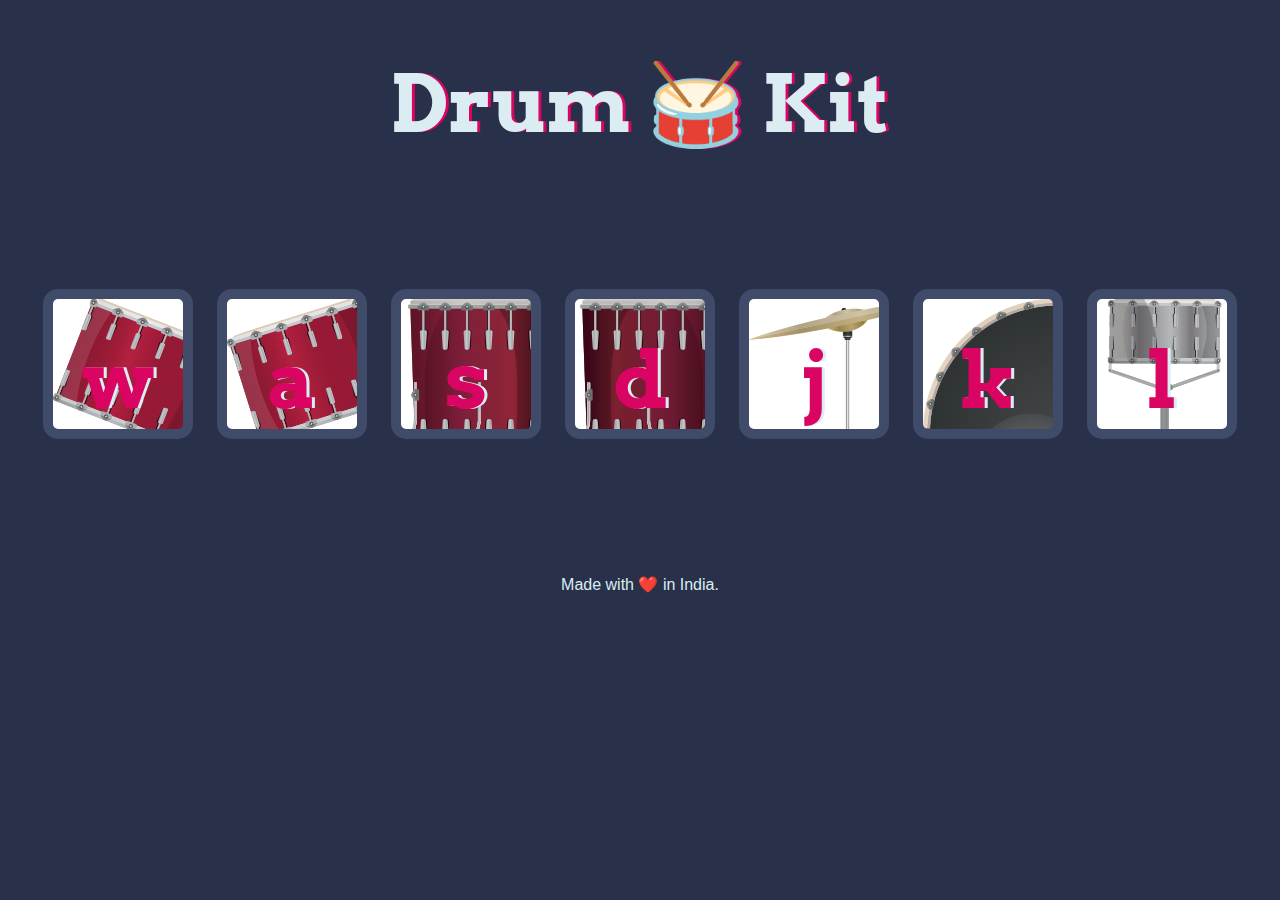
<file: Web-Dev/projects/project-2-Drums/index.html>
<!DOCTYPE html>
<html lang="en" dir="ltr">

<head>
  <meta charset="utf-8">
  <title>Drum Kit</title>
  <link rel="stylesheet" href="styles.css">
  <link href="https://fonts.googleapis.com/css?family=Arvo" rel="stylesheet">
</head>

<body>

  <h1 id="title">Drum 🥁 Kit</h1>
  <div class="set">
    <button class="w drum">w</button>
    <button class="a drum">a</button>
    <button class="s drum">s</button>
    <button class="d drum">d</button>
    <button class="j drum">j</button>
    <button class="k drum">k</button>
    <button class="l drum">l</button>
  </div>


  <footer>
    Made with ❤️ in India.
  </footer>
  <script src="index.js"></script>
</body>

</html>
</file>
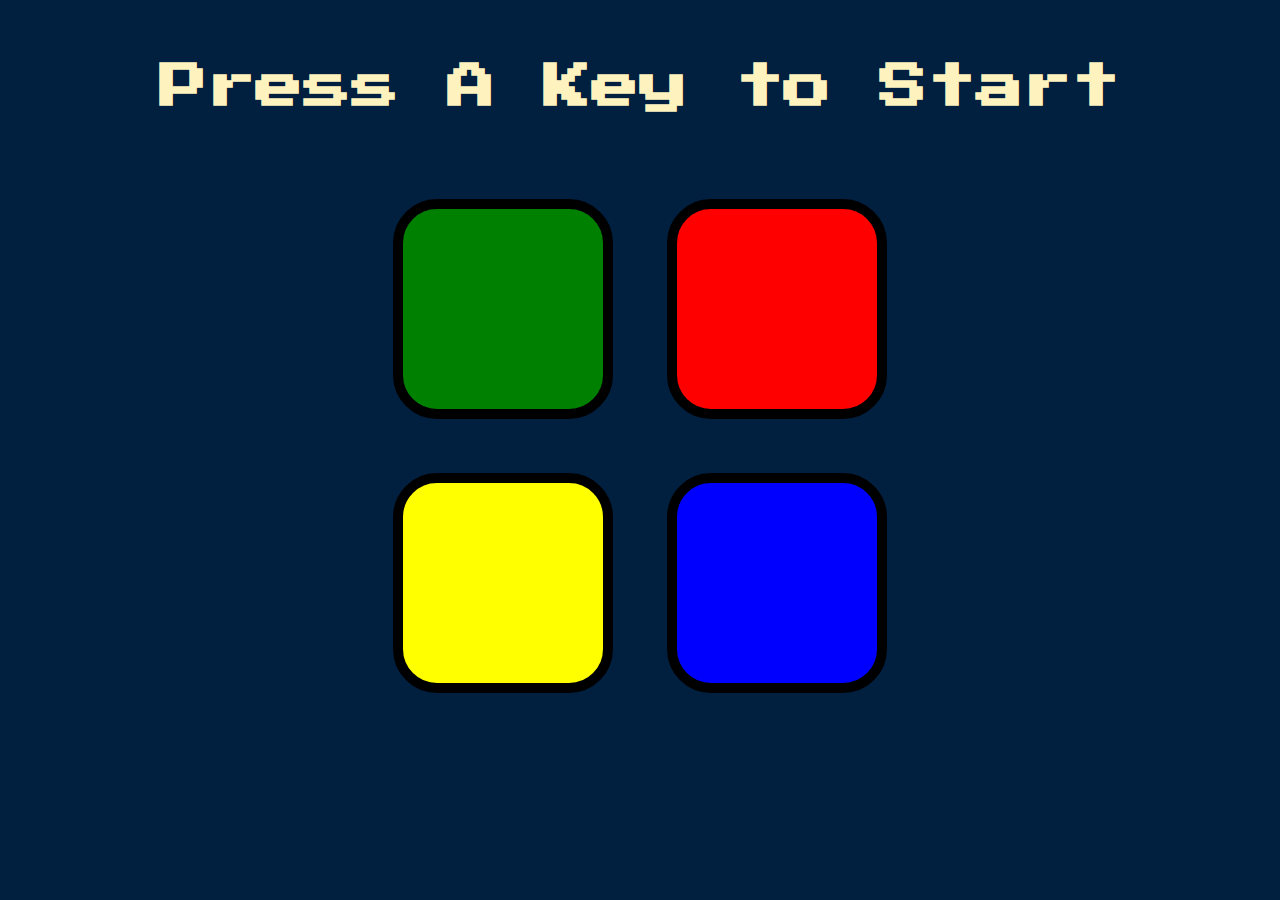
<file: Web-Dev/projects/project-3-SimonGame/index.html>
<!DOCTYPE html>
<html lang="en" dir="ltr">

<head>
  <meta charset="utf-8">
  <title>Simon</title>
  <link rel="stylesheet" href="styles.css">
  <link href="https://fonts.googleapis.com/css?family=Press+Start+2P" rel="stylesheet">
</head>

<body>
  <h1 id="level-title">Press A Key to Start</h1>
  <div class="container">
    <div lass="row">

      <div type="button" id="green" class="btn green">

      </div>

      <div type="button" id="red" class="btn red">

      </div>
    </div>

    <div class="row">

      <div type="button" id="yellow" class="btn yellow">

      </div>
      <div type="button" id="blue" class="btn blue">

      </div>

    </div>

  </div>
  <script src="https://code.jquery.com/jquery-3.6.0.min.js"></script>
  <script src="game.js"></script>
</body>

</html>
</file>
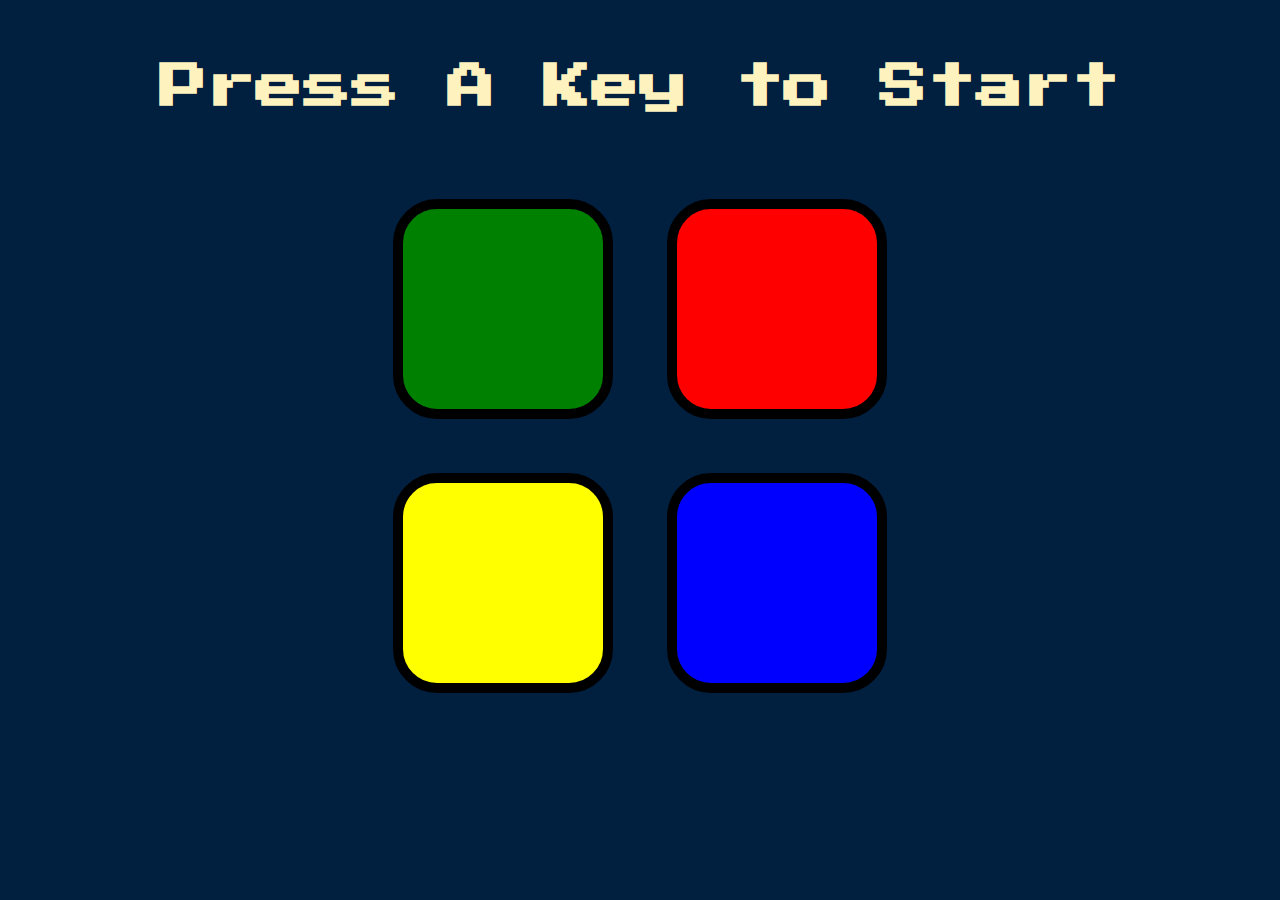
<file: Udemy-projects/Web-Dev/projects/project-3-SimonGame/index.html>
<!DOCTYPE html>
<html lang="en" dir="ltr">

<head>
  <meta charset="utf-8">
  <title>Simon</title>
  <link rel="stylesheet" href="styles.css">
  <link href="https://fonts.googleapis.com/css?family=Press+Start+2P" rel="stylesheet">
</head>

<body>
  <h1 id="level-title">Press A Key to Start</h1>
  <div class="container">
    <div class="row">

      <div type="button" id="green" class="btn green">

      </div>

      <div type="button" id="red" class="btn red">

      </div>
    </div>

    <div class="row">

      <div type="button" id="yellow" class="btn yellow">

      </div>
      <div type="button" id="blue" class="btn blue">

      </div>

    </div>

  </div>
  <script src="https://code.jquery.com/jquery-3.6.0.min.js"></script>
  <script src="game.js"></script>
</body>

</html>
</file>
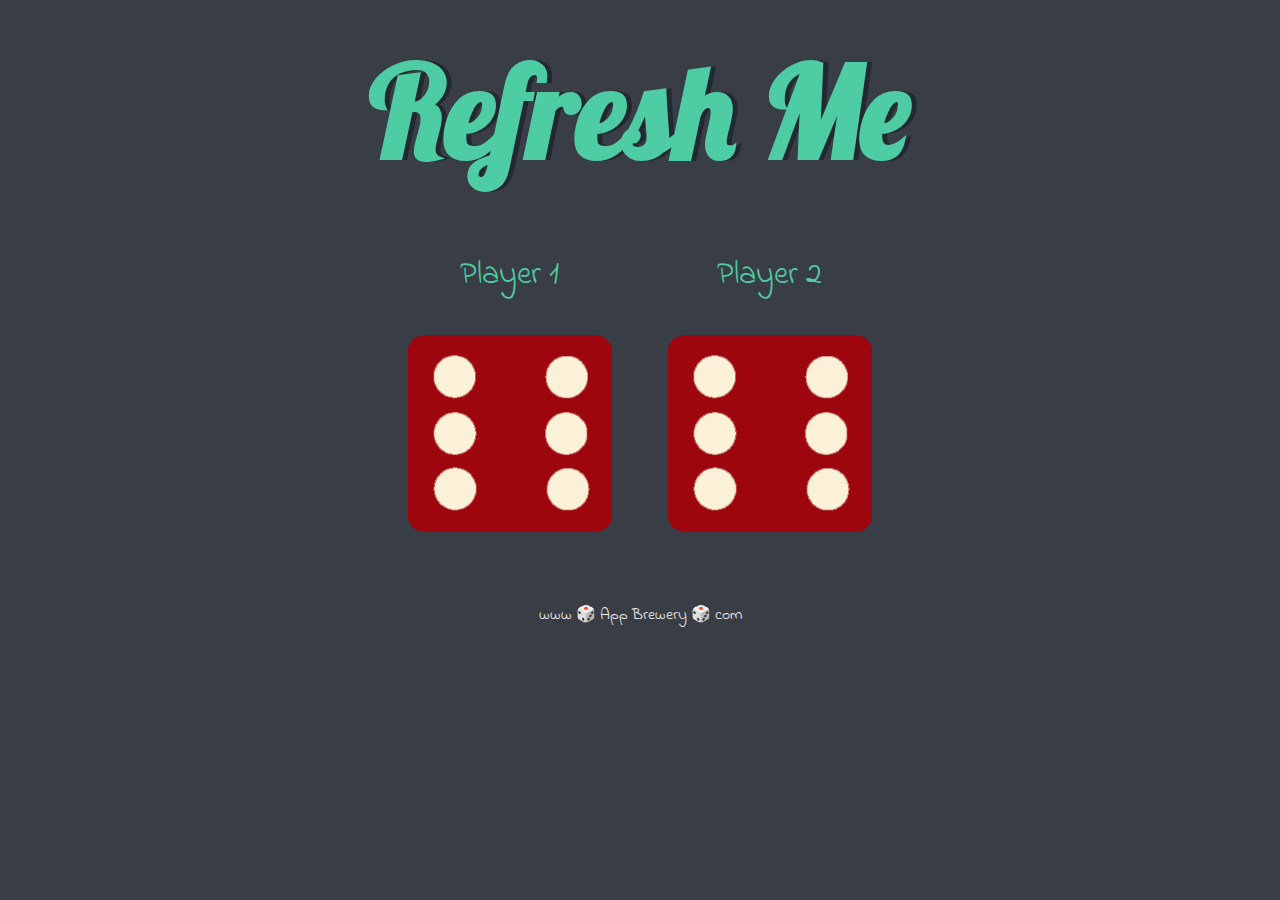
<file: Udemy-projects/Web-Dev/projects/project-1-Dice/dicee.html>
<!DOCTYPE html>
<html lang="en" dir="ltr">
  <head>
    <meta charset="utf-8" />
    <title>Dicee</title>
    <link rel="stylesheet" href="styles.css" />
    <link
      href="https://fonts.googleapis.com/css?family=Indie+Flower|Lobster"
      rel="stylesheet"
    />
  </head>
  <body>
    
    <div class="container">
      <h1 id="refresh" class="refresh">Refresh Me</h1>

      <div class="dice">
        <p>Player 1</p>
        <img class="img1" src="images/dice6.png" />
      </div>

      <div class="dice">
        <p>Player 2</p>
        <img class="img2" src="images/dice6.png" />
      </div>
    </div>

    <footer>www 🎲 App Brewery 🎲 com</footer>
    <script src="index.js"></script>
  </body>
</html>
</file>
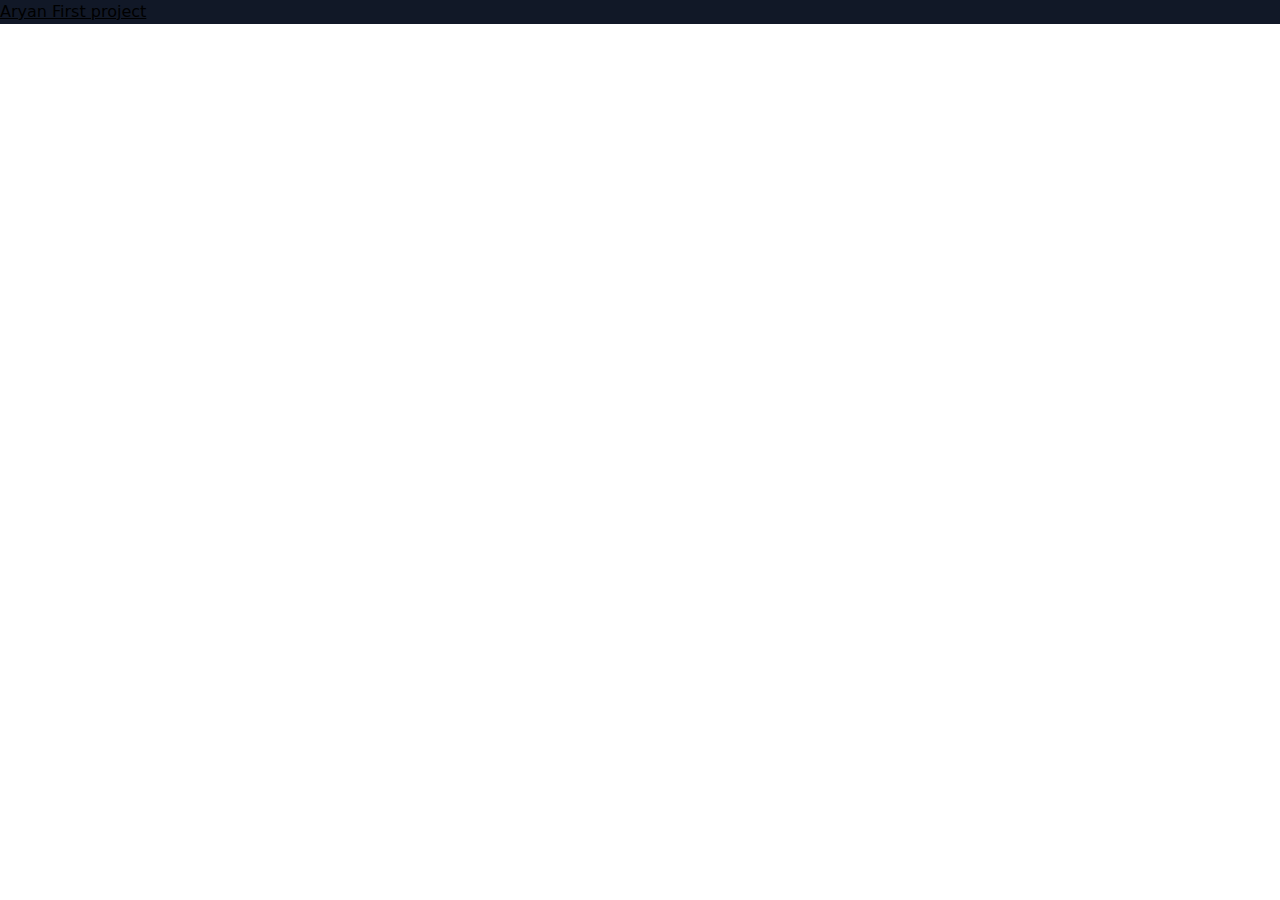
<file: Udemy-projects/Web-Dev/Learning/Tailwind/src/first.html>
<!doctype html>
<html>
<head>
  <meta charset="UTF-8">
  <meta name="viewport" content="width=device-width, initial-scale=1.0">
  <link href="./output.css" rel="stylesheet">
</head>
<body>
  <h1 class="underline bg-gray-900">
    Aryan First project
  </h1>
</body>
</html>
</file>
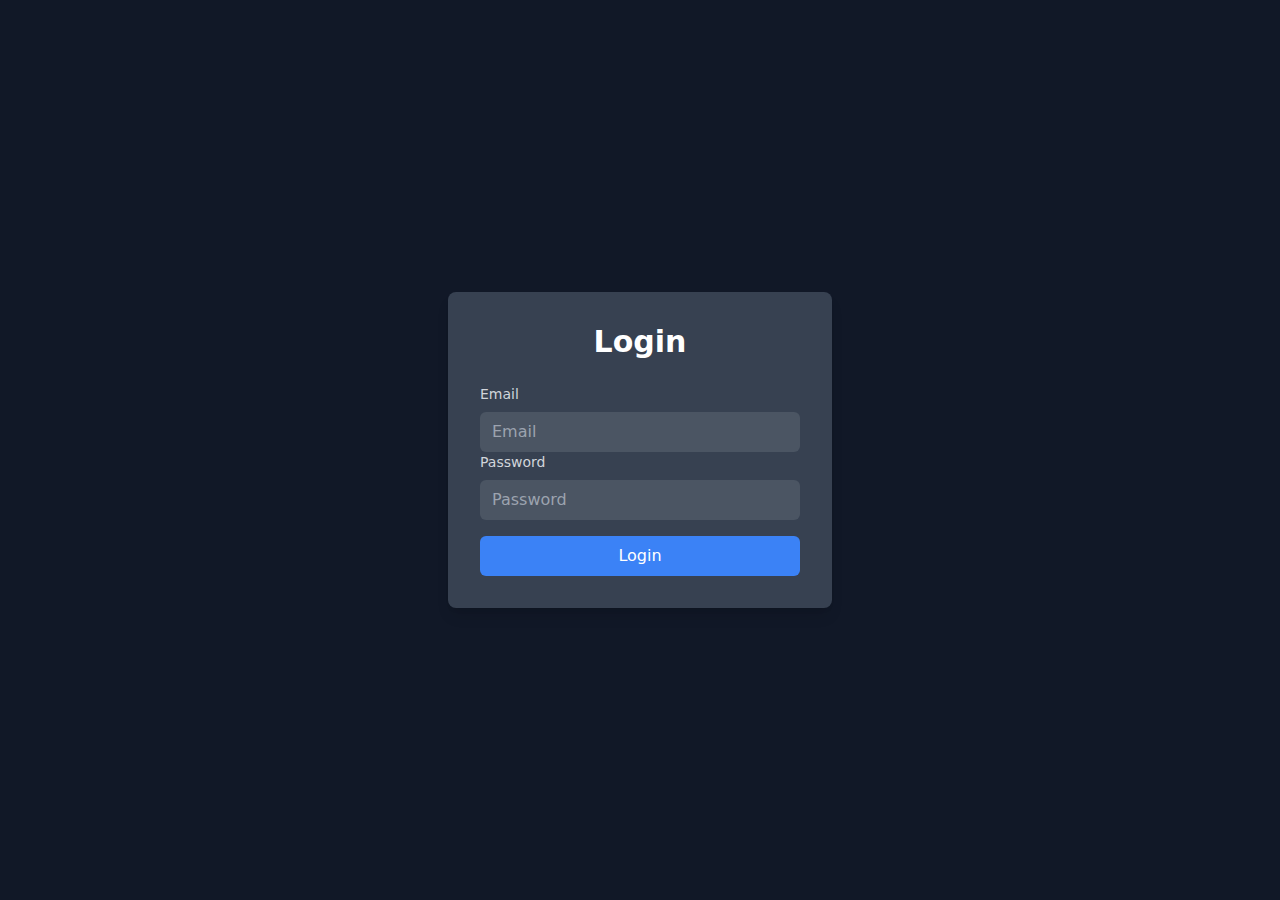
<file: Udemy-projects/Web-Dev/Learning/Tailwind/src/login.html>
<!doctype html>
<html lang="en">

<head>
  <meta charset="UTF-8">
  <meta name="viewport" content="width=device-width, initial-scale=1.0">
  <link href="./output.css" rel="stylesheet">
  <title>Document</title>
</head>

<body class="bg-gray-900 flex justify-center items-center 
 min-h-screen">
  <div class="bg-gray-700 m-4 rounded-lg p-8 shadow-lg max-w-sm w-full">
    <h2 class="text-center text-3xl text-white mb-6 font-bold">Login</h2>
    <form >
      <div>
        <label class="block text-sm font-medium text-gray-300 mb-2 " for="">Email</label>
        <input class="focus:border-collapse w-full px-3 py-2 bg-gray-600 text-white rounded-md" type="email" name=""placeholder="Email" id=""></label>
      </div>
      <div>
        <label class="block text-sm font-medium text-gray-300 mb-2 " for="">Password</label>
        <input class="w-full px-3 py-2 bg-gray-600 text-white rounded-md" type="Password" name=""placeholder="Password" id=""></label>
      </div>
      <button class="w-full bg-blue-500 text-white rounded-md px-3 py-2 mt-4
      hover:bg-blue-700"
      type="submit">Login</button>
    </form>

  </div>
</body>

</html>
</file>
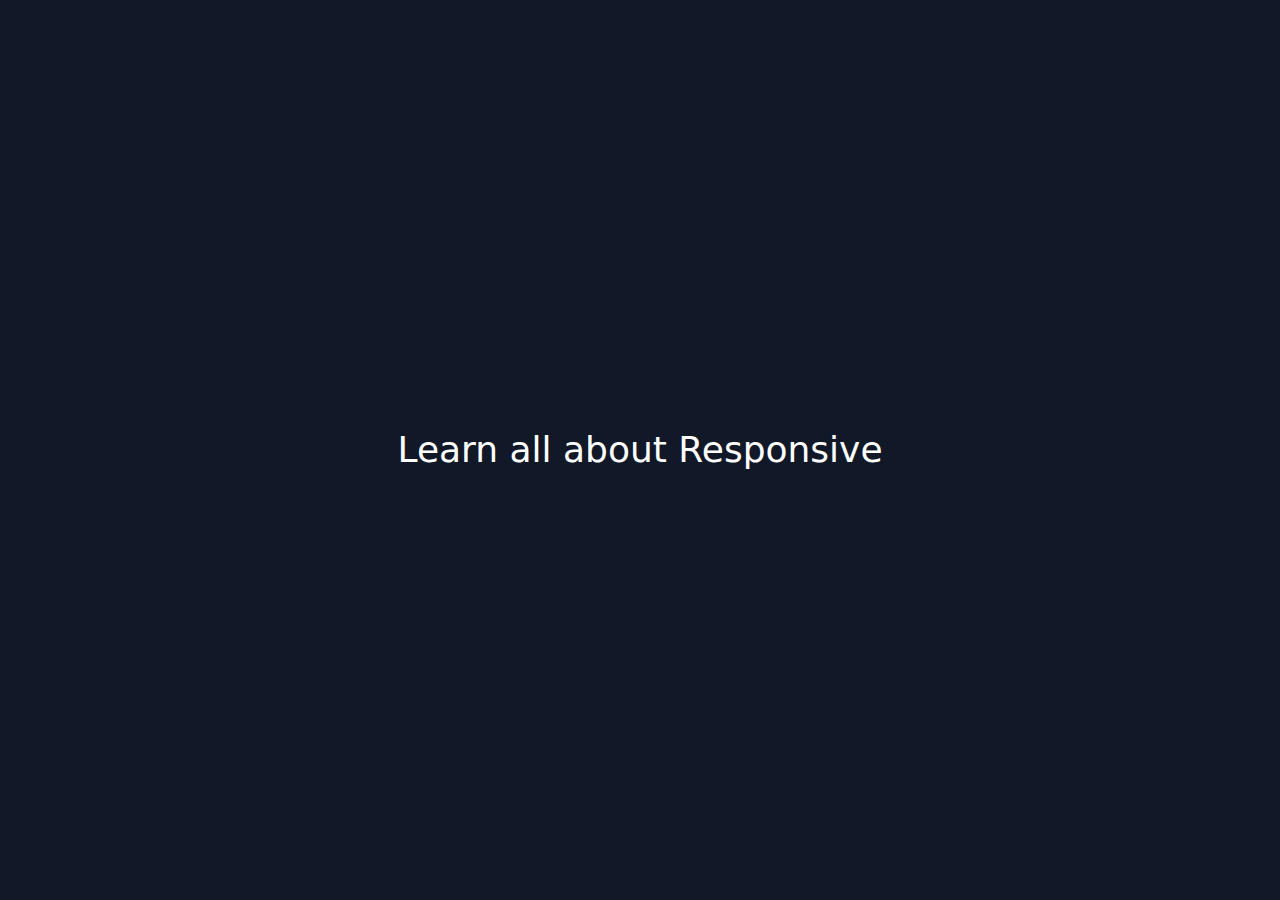
<file: Udemy-projects/Web-Dev/Learning/Tailwind/src/responsive.html>
<!DOCTYPE html>
<html lang="en">
<head>
    <meta charset="UTF-8">
    <meta name="viewport" content="width=device-width, initial-scale=1.0">
    <title>Responsive</title>
    <link rel="stylesheet" href="output.css">
</head>
<body class="bg-gray-900 text-white flex justify-center items-center min-h-screen">
    <h1 class="text-sm sm:text-4xl ">Learn all about Responsive</h1>
</body>
</html>
</file>
<file: Web-Dev/projects/project-2-Drums/styles.css>
body {
  text-align: center;
  background-color: #283149;
}

h1 {
  font-size: 5rem;
  color: #DBEDF3;
  font-family: "Arvo", cursive;
  text-shadow: 3px 0 #DA0463;

}

footer {
  color: #DBEDF3;
  font-family: sans-serif;
}

.w {
  background-image: url("images/tom1.png");
}

.a {
  background-image: url("images/tom2.png");
}

.s {
  background-image: url("images/tom3.png");
}

.d {
  background-image: url("images/tom4.png");
}

.j {
  background-image: url("images/crash.png");
}

.k {
  background-image: url("images/kick.png");
}

.l {
  background-image: url("images/snare.png");
}

.set {
  margin: 10% auto;
}

.game-over {
  background-color: red;
  opacity: 0.8;
}

.pressed {
  box-shadow: 0 3px 4px 0 #DBEDF3;
  opacity: 0.5;
}

.red {
  color: red;
}

.drum {
  outline: none;
  border: 10px solid #404B69;
  font-size: 5rem;
  font-family: 'Arvo', cursive;
  line-height: 2;
  font-weight: 900;
  color: #DA0463;
  text-shadow: 3px 0 #DBEDF3;
  border-radius: 15px;
  display: inline-block;
  width: 150px;
  height: 150px;
  text-align: center;
  margin: 10px;
  background-color: white;
}
</file>
<file: Web-Dev/projects/project-3-SimonGame/styles.css>
body {
  text-align: center;
  background-color: #011F3F;
}

#level-title {
  font-family: 'Press Start 2P', cursive;
  font-size: 3rem;
  margin:  5%;
  color: #FEF2BF;
}

.container {
  display: block;
  width: 50%;
  margin: auto;

}

.btn {
  margin: 25px;
  display: inline-block;
  height: 200px;
  width: 200px;
  border: 10px solid black;
  border-radius: 20%;
}

.game-over {
  background-color: red;
  opacity: 0.8;
}

.red {
  background-color: red;
}

.green {
  background-color: green;
}

.blue {
  background-color: blue;
}

.yellow {
  background-color: yellow;
}

.pressed {
  box-shadow: 0 0 20px white;
  background-color: grey;
}
</file>
<file: Udemy-projects/Web-Dev/projects/project-3-SimonGame/styles.css>
body {
  text-align: center;
  background-color: #011F3F;
}

#level-title {
  font-family: 'Press Start 2P', cursive;
  font-size: 3rem;
  margin:  5%;
  color: #FEF2BF;
}

.container {
  display: block;
  width: 50%;
  margin: auto;

}

.btn {
  margin: 25px;
  display: inline-block;
  height: 200px;
  width: 200px;
  border: 10px solid black;
  border-radius: 20%;
}

.game-over {
  background-color: red;
  opacity: 0.8;
}

.red {
  background-color: red;
}

.green {
  background-color: green;
}

.blue {
  background-color: blue;
}

.yellow {
  background-color: yellow;
}

.pressed {
  box-shadow: 0 0 20px white;
  background-color: grey;
}
</file>
<file: Udemy-projects/Web-Dev/projects/project-1-Dice/styles.css>
.container {
  width: 70%;
  margin: auto;
  text-align: center;
}

.dice {
  text-align: center;
  display: inline-block;

}

body {
  background-color: #393E46;
}

h1 {
  margin: 30px;
  font-family: 'Lobster', cursive;
  text-shadow: 5px 0 #232931;
  font-size: 8rem;
  color: #4ECCA3;
}

p {
  font-size: 2rem;
  color: #4ECCA3;
  font-family: 'Indie Flower', cursive;
}

img {
  width: 80%;
}

footer {
  margin-top: 5%;
  color: #EEEEEE;
  text-align: center;
  font-family: 'Indie Flower', cursive;

}
</file>
<file: Udemy-projects/Web-Dev/Learning/Tailwind/src/output.css>
*, ::before, ::after {
  --tw-border-spacing-x: 0;
  --tw-border-spacing-y: 0;
  --tw-translate-x: 0;
  --tw-translate-y: 0;
  --tw-rotate: 0;
  --tw-skew-x: 0;
  --tw-skew-y: 0;
  --tw-scale-x: 1;
  --tw-scale-y: 1;
  --tw-pan-x:  ;
  --tw-pan-y:  ;
  --tw-pinch-zoom:  ;
  --tw-scroll-snap-strictness: proximity;
  --tw-gradient-from-position:  ;
  --tw-gradient-via-position:  ;
  --tw-gradient-to-position:  ;
  --tw-ordinal:  ;
  --tw-slashed-zero:  ;
  --tw-numeric-figure:  ;
  --tw-numeric-spacing:  ;
  --tw-numeric-fraction:  ;
  --tw-ring-inset:  ;
  --tw-ring-offset-width: 0px;
  --tw-ring-offset-color: #fff;
  --tw-ring-color: rgb(59 130 246 / 0.5);
  --tw-ring-offset-shadow: 0 0 #0000;
  --tw-ring-shadow: 0 0 #0000;
  --tw-shadow: 0 0 #0000;
  --tw-shadow-colored: 0 0 #0000;
  --tw-blur:  ;
  --tw-brightness:  ;
  --tw-contrast:  ;
  --tw-grayscale:  ;
  --tw-hue-rotate:  ;
  --tw-invert:  ;
  --tw-saturate:  ;
  --tw-sepia:  ;
  --tw-drop-shadow:  ;
  --tw-backdrop-blur:  ;
  --tw-backdrop-brightness:  ;
  --tw-backdrop-contrast:  ;
  --tw-backdrop-grayscale:  ;
  --tw-backdrop-hue-rotate:  ;
  --tw-backdrop-invert:  ;
  --tw-backdrop-opacity:  ;
  --tw-backdrop-saturate:  ;
  --tw-backdrop-sepia:  ;
  --tw-contain-size:  ;
  --tw-contain-layout:  ;
  --tw-contain-paint:  ;
  --tw-contain-style:  ;
}

::backdrop {
  --tw-border-spacing-x: 0;
  --tw-border-spacing-y: 0;
  --tw-translate-x: 0;
  --tw-translate-y: 0;
  --tw-rotate: 0;
  --tw-skew-x: 0;
  --tw-skew-y: 0;
  --tw-scale-x: 1;
  --tw-scale-y: 1;
  --tw-pan-x:  ;
  --tw-pan-y:  ;
  --tw-pinch-zoom:  ;
  --tw-scroll-snap-strictness: proximity;
  --tw-gradient-from-position:  ;
  --tw-gradient-via-position:  ;
  --tw-gradient-to-position:  ;
  --tw-ordinal:  ;
  --tw-slashed-zero:  ;
  --tw-numeric-figure:  ;
  --tw-numeric-spacing:  ;
  --tw-numeric-fraction:  ;
  --tw-ring-inset:  ;
  --tw-ring-offset-width: 0px;
  --tw-ring-offset-color: #fff;
  --tw-ring-color: rgb(59 130 246 / 0.5);
  --tw-ring-offset-shadow: 0 0 #0000;
  --tw-ring-shadow: 0 0 #0000;
  --tw-shadow: 0 0 #0000;
  --tw-shadow-colored: 0 0 #0000;
  --tw-blur:  ;
  --tw-brightness:  ;
  --tw-contrast:  ;
  --tw-grayscale:  ;
  --tw-hue-rotate:  ;
  --tw-invert:  ;
  --tw-saturate:  ;
  --tw-sepia:  ;
  --tw-drop-shadow:  ;
  --tw-backdrop-blur:  ;
  --tw-backdrop-brightness:  ;
  --tw-backdrop-contrast:  ;
  --tw-backdrop-grayscale:  ;
  --tw-backdrop-hue-rotate:  ;
  --tw-backdrop-invert:  ;
  --tw-backdrop-opacity:  ;
  --tw-backdrop-saturate:  ;
  --tw-backdrop-sepia:  ;
  --tw-contain-size:  ;
  --tw-contain-layout:  ;
  --tw-contain-paint:  ;
  --tw-contain-style:  ;
}

/*
! tailwindcss v3.4.15 | MIT License | https://tailwindcss.com
*/

/*
1. Prevent padding and border from affecting element width. (https://github.com/mozdevs/cssremedy/issues/4)
2. Allow adding a border to an element by just adding a border-width. (https://github.com/tailwindcss/tailwindcss/pull/116)
*/

*,
::before,
::after {
  box-sizing: border-box;
  /* 1 */
  border-width: 0;
  /* 2 */
  border-style: solid;
  /* 2 */
  border-color: #e5e7eb;
  /* 2 */
}

::before,
::after {
  --tw-content: '';
}

/*
1. Use a consistent sensible line-height in all browsers.
2. Prevent adjustments of font size after orientation changes in iOS.
3. Use a more readable tab size.
4. Use the user's configured `sans` font-family by default.
5. Use the user's configured `sans` font-feature-settings by default.
6. Use the user's configured `sans` font-variation-settings by default.
7. Disable tap highlights on iOS
*/

html,
:host {
  line-height: 1.5;
  /* 1 */
  -webkit-text-size-adjust: 100%;
  /* 2 */
  -moz-tab-size: 4;
  /* 3 */
  -o-tab-size: 4;
     tab-size: 4;
  /* 3 */
  font-family: ui-sans-serif, system-ui, sans-serif, "Apple Color Emoji", "Segoe UI Emoji", "Segoe UI Symbol", "Noto Color Emoji";
  /* 4 */
  font-feature-settings: normal;
  /* 5 */
  font-variation-settings: normal;
  /* 6 */
  -webkit-tap-highlight-color: transparent;
  /* 7 */
}

/*
1. Remove the margin in all browsers.
2. Inherit line-height from `html` so users can set them as a class directly on the `html` element.
*/

body {
  margin: 0;
  /* 1 */
  line-height: inherit;
  /* 2 */
}

/*
1. Add the correct height in Firefox.
2. Correct the inheritance of border color in Firefox. (https://bugzilla.mozilla.org/show_bug.cgi?id=190655)
3. Ensure horizontal rules are visible by default.
*/

hr {
  height: 0;
  /* 1 */
  color: inherit;
  /* 2 */
  border-top-width: 1px;
  /* 3 */
}

/*
Add the correct text decoration in Chrome, Edge, and Safari.
*/

abbr:where([title]) {
  -webkit-text-decoration: underline dotted;
          text-decoration: underline dotted;
}

/*
Remove the default font size and weight for headings.
*/

h1,
h2,
h3,
h4,
h5,
h6 {
  font-size: inherit;
  font-weight: inherit;
}

/*
Reset links to optimize for opt-in styling instead of opt-out.
*/

a {
  color: inherit;
  text-decoration: inherit;
}

/*
Add the correct font weight in Edge and Safari.
*/

b,
strong {
  font-weight: bolder;
}

/*
1. Use the user's configured `mono` font-family by default.
2. Use the user's configured `mono` font-feature-settings by default.
3. Use the user's configured `mono` font-variation-settings by default.
4. Correct the odd `em` font sizing in all browsers.
*/

code,
kbd,
samp,
pre {
  font-family: ui-monospace, SFMono-Regular, Menlo, Monaco, Consolas, "Liberation Mono", "Courier New", monospace;
  /* 1 */
  font-feature-settings: normal;
  /* 2 */
  font-variation-settings: normal;
  /* 3 */
  font-size: 1em;
  /* 4 */
}

/*
Add the correct font size in all browsers.
*/

small {
  font-size: 80%;
}

/*
Prevent `sub` and `sup` elements from affecting the line height in all browsers.
*/

sub,
sup {
  font-size: 75%;
  line-height: 0;
  position: relative;
  vertical-align: baseline;
}

sub {
  bottom: -0.25em;
}

sup {
  top: -0.5em;
}

/*
1. Remove text indentation from table contents in Chrome and Safari. (https://bugs.chromium.org/p/chromium/issues/detail?id=999088, https://bugs.webkit.org/show_bug.cgi?id=201297)
2. Correct table border color inheritance in all Chrome and Safari. (https://bugs.chromium.org/p/chromium/issues/detail?id=935729, https://bugs.webkit.org/show_bug.cgi?id=195016)
3. Remove gaps between table borders by default.
*/

table {
  text-indent: 0;
  /* 1 */
  border-color: inherit;
  /* 2 */
  border-collapse: collapse;
  /* 3 */
}

/*
1. Change the font styles in all browsers.
2. Remove the margin in Firefox and Safari.
3. Remove default padding in all browsers.
*/

button,
input,
optgroup,
select,
textarea {
  font-family: inherit;
  /* 1 */
  font-feature-settings: inherit;
  /* 1 */
  font-variation-settings: inherit;
  /* 1 */
  font-size: 100%;
  /* 1 */
  font-weight: inherit;
  /* 1 */
  line-height: inherit;
  /* 1 */
  letter-spacing: inherit;
  /* 1 */
  color: inherit;
  /* 1 */
  margin: 0;
  /* 2 */
  padding: 0;
  /* 3 */
}

/*
Remove the inheritance of text transform in Edge and Firefox.
*/

button,
select {
  text-transform: none;
}

/*
1. Correct the inability to style clickable types in iOS and Safari.
2. Remove default button styles.
*/

button,
input:where([type='button']),
input:where([type='reset']),
input:where([type='submit']) {
  -webkit-appearance: button;
  /* 1 */
  background-color: transparent;
  /* 2 */
  background-image: none;
  /* 2 */
}

/*
Use the modern Firefox focus style for all focusable elements.
*/

:-moz-focusring {
  outline: auto;
}

/*
Remove the additional `:invalid` styles in Firefox. (https://github.com/mozilla/gecko-dev/blob/2f9eacd9d3d995c937b4251a5557d95d494c9be1/layout/style/res/forms.css#L728-L737)
*/

:-moz-ui-invalid {
  box-shadow: none;
}

/*
Add the correct vertical alignment in Chrome and Firefox.
*/

progress {
  vertical-align: baseline;
}

/*
Correct the cursor style of increment and decrement buttons in Safari.
*/

::-webkit-inner-spin-button,
::-webkit-outer-spin-button {
  height: auto;
}

/*
1. Correct the odd appearance in Chrome and Safari.
2. Correct the outline style in Safari.
*/

[type='search'] {
  -webkit-appearance: textfield;
  /* 1 */
  outline-offset: -2px;
  /* 2 */
}

/*
Remove the inner padding in Chrome and Safari on macOS.
*/

::-webkit-search-decoration {
  -webkit-appearance: none;
}

/*
1. Correct the inability to style clickable types in iOS and Safari.
2. Change font properties to `inherit` in Safari.
*/

::-webkit-file-upload-button {
  -webkit-appearance: button;
  /* 1 */
  font: inherit;
  /* 2 */
}

/*
Add the correct display in Chrome and Safari.
*/

summary {
  display: list-item;
}

/*
Removes the default spacing and border for appropriate elements.
*/

blockquote,
dl,
dd,
h1,
h2,
h3,
h4,
h5,
h6,
hr,
figure,
p,
pre {
  margin: 0;
}

fieldset {
  margin: 0;
  padding: 0;
}

legend {
  padding: 0;
}

ol,
ul,
menu {
  list-style: none;
  margin: 0;
  padding: 0;
}

/*
Reset default styling for dialogs.
*/

dialog {
  padding: 0;
}

/*
Prevent resizing textareas horizontally by default.
*/

textarea {
  resize: vertical;
}

/*
1. Reset the default placeholder opacity in Firefox. (https://github.com/tailwindlabs/tailwindcss/issues/3300)
2. Set the default placeholder color to the user's configured gray 400 color.
*/

input::-moz-placeholder, textarea::-moz-placeholder {
  opacity: 1;
  /* 1 */
  color: #9ca3af;
  /* 2 */
}

input::placeholder,
textarea::placeholder {
  opacity: 1;
  /* 1 */
  color: #9ca3af;
  /* 2 */
}

/*
Set the default cursor for buttons.
*/

button,
[role="button"] {
  cursor: pointer;
}

/*
Make sure disabled buttons don't get the pointer cursor.
*/

:disabled {
  cursor: default;
}

/*
1. Make replaced elements `display: block` by default. (https://github.com/mozdevs/cssremedy/issues/14)
2. Add `vertical-align: middle` to align replaced elements more sensibly by default. (https://github.com/jensimmons/cssremedy/issues/14#issuecomment-634934210)
   This can trigger a poorly considered lint error in some tools but is included by design.
*/

img,
svg,
video,
canvas,
audio,
iframe,
embed,
object {
  display: block;
  /* 1 */
  vertical-align: middle;
  /* 2 */
}

/*
Constrain images and videos to the parent width and preserve their intrinsic aspect ratio. (https://github.com/mozdevs/cssremedy/issues/14)
*/

img,
video {
  max-width: 100%;
  height: auto;
}

/* Make elements with the HTML hidden attribute stay hidden by default */

[hidden]:where(:not([hidden="until-found"])) {
  display: none;
}

.m-4 {
  margin: 1rem;
}

.mb-6 {
  margin-bottom: 1.5rem;
}

.mb-2 {
  margin-bottom: 0.5rem;
}

.mt-4 {
  margin-top: 1rem;
}

.block {
  display: block;
}

.flex {
  display: flex;
}

.min-h-screen {
  min-height: 100vh;
}

.w-full {
  width: 100%;
}

.max-w-sm {
  max-width: 24rem;
}

.items-center {
  align-items: center;
}

.justify-center {
  justify-content: center;
}

.rounded {
  border-radius: 0.25rem;
}

.rounded-lg {
  border-radius: 0.5rem;
}

.rounded-md {
  border-radius: 0.375rem;
}

.bg-gray-600 {
  --tw-bg-opacity: 1;
  background-color: rgb(75 85 99 / var(--tw-bg-opacity, 1));
}

.bg-gray-900 {
  --tw-bg-opacity: 1;
  background-color: rgb(17 24 39 / var(--tw-bg-opacity, 1));
}

.bg-gray-300 {
  --tw-bg-opacity: 1;
  background-color: rgb(209 213 219 / var(--tw-bg-opacity, 1));
}

.bg-gray-700 {
  --tw-bg-opacity: 1;
  background-color: rgb(55 65 81 / var(--tw-bg-opacity, 1));
}

.bg-blue-500 {
  --tw-bg-opacity: 1;
  background-color: rgb(59 130 246 / var(--tw-bg-opacity, 1));
}

.p-8 {
  padding: 2rem;
}

.px-3 {
  padding-left: 0.75rem;
  padding-right: 0.75rem;
}

.py-2 {
  padding-top: 0.5rem;
  padding-bottom: 0.5rem;
}

.text-center {
  text-align: center;
}

.text-3xl {
  font-size: 1.875rem;
  line-height: 2.25rem;
}

.text-sm {
  font-size: 0.875rem;
  line-height: 1.25rem;
}

.text-4xl {
  font-size: 2.25rem;
  line-height: 2.5rem;
}

.font-bold {
  font-weight: 700;
}

.font-medium {
  font-weight: 500;
}

.text-white {
  --tw-text-opacity: 1;
  color: rgb(255 255 255 / var(--tw-text-opacity, 1));
}

.text-gray-300 {
  --tw-text-opacity: 1;
  color: rgb(209 213 219 / var(--tw-text-opacity, 1));
}

.underline {
  text-decoration-line: underline;
}

.shadow-lg {
  --tw-shadow: 0 10px 15px -3px rgb(0 0 0 / 0.1), 0 4px 6px -4px rgb(0 0 0 / 0.1);
  --tw-shadow-colored: 0 10px 15px -3px var(--tw-shadow-color), 0 4px 6px -4px var(--tw-shadow-color);
  box-shadow: var(--tw-ring-offset-shadow, 0 0 #0000), var(--tw-ring-shadow, 0 0 #0000), var(--tw-shadow);
}

.hover\:bg-blue-600:hover {
  --tw-bg-opacity: 1;
  background-color: rgb(37 99 235 / var(--tw-bg-opacity, 1));
}

.hover\:bg-blue-700:hover {
  --tw-bg-opacity: 1;
  background-color: rgb(29 78 216 / var(--tw-bg-opacity, 1));
}

.focus\:border-collapse:focus {
  border-collapse: collapse;
}

@media (min-width: 640px) {
  .sm\:text-4xl {
    font-size: 2.25rem;
    line-height: 2.5rem;
  }
}
</file>
